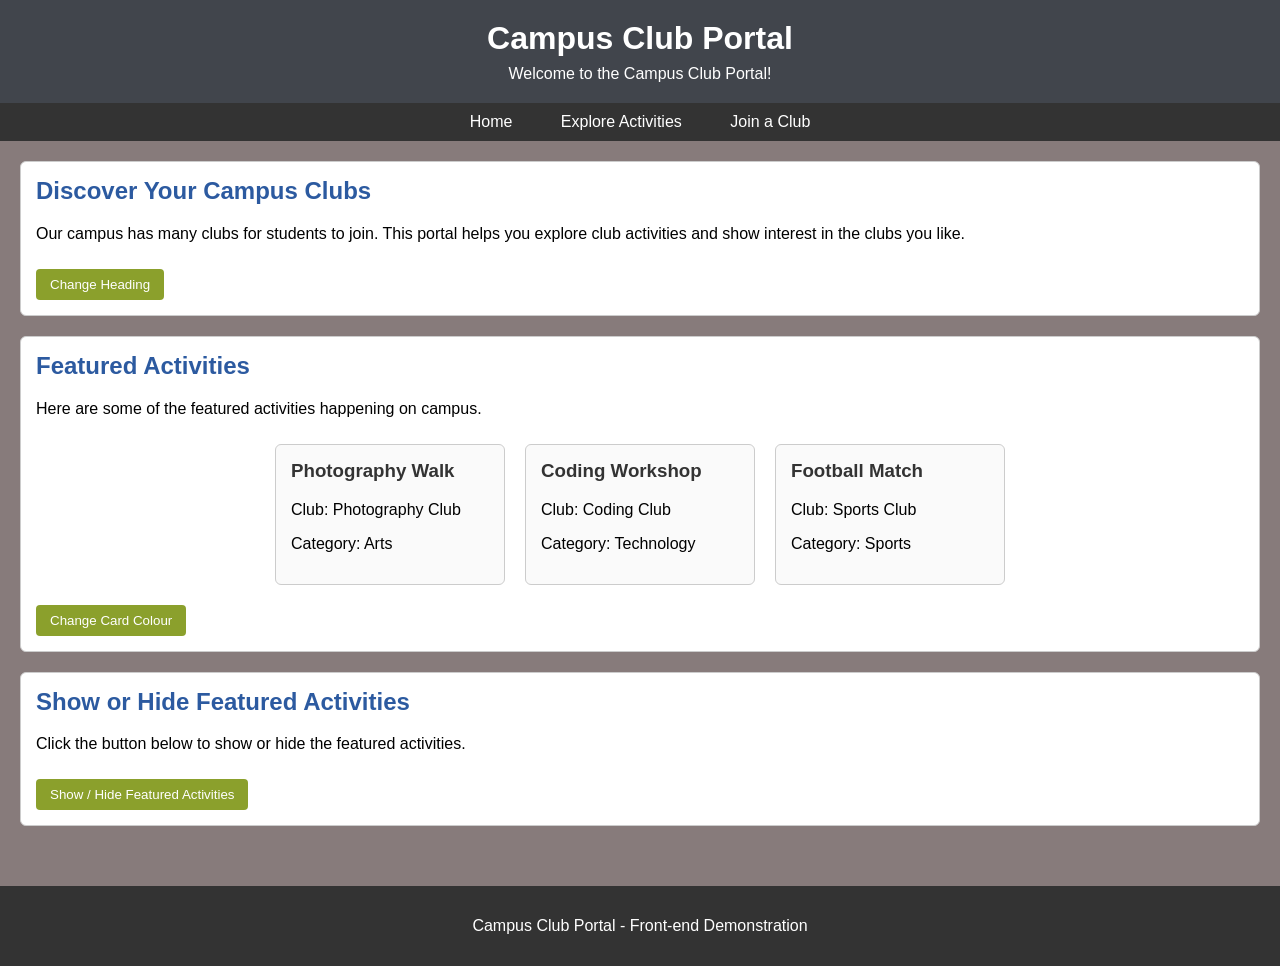
<file: index.html>
<!DOCTYPE html>
<html lang="en">
<head>
  <meta charset="UTF-8">
  <title>Campus Club Portal - Home</title>
  <link rel="stylesheet" href="style.css">
</head>
<body>
<style>
  

</style>
  <header>
    <h1>Campus Club Portal</h1>
    <p>Welcome to the Campus Club Portal!</p>
  </header>

  <nav>
    <a href="index.html">Home</a>
    <a href="activities.html">Explore Activities</a>
    <a href="join-club.html">Join a Club</a>
  </nav>

  <main>

    <div class="section-box">
      <h2 id="mainHeading">Discover Your Campus Clubs</h2>
      <p>
        Our campus has many clubs for students to join. This portal helps
        you explore club activities and show interest in the clubs you like.
      </p>
      <button onclick="changeHeading()">Change Heading</button>
    </div>

    <div class="section-box" id="featuredSection">
      <h2>Featured Activities</h2>
      <p>Here are some of the featured activities happening on campus.</p>

      <div class="card-container">

        <div class="card" id="card1">
          <h3>Photography Walk</h3>
          <p>Club: Photography Club</p>
          <p>Category: Arts</p>
        </div>

        <div class="card">
          <h3>Coding Workshop</h3>
          <p>Club: Coding Club</p>
          <p>Category: Technology</p>
        </div>

        <div class="card">
          <h3>Football Match</h3>
          <p>Club: Sports Club</p>
          <p>Category: Sports</p>
        </div>

      </div>

      <button onclick="changeCardColor()">Change Card Colour</button>
    </div>

    <div class="section-box">
      <h2>Show or Hide Featured Activities</h2>
      <p>Click the button below to show or hide the featured activities.</p>
      <button onclick="toggleFeatured()">Show / Hide Featured Activities</button>
    </div>

  </main>

  <footer>
    <p>Campus Club Portal - Front-end Demonstration</p>
  </footer>

  <script src="script.js"></script>
</body>
</html>
</file>
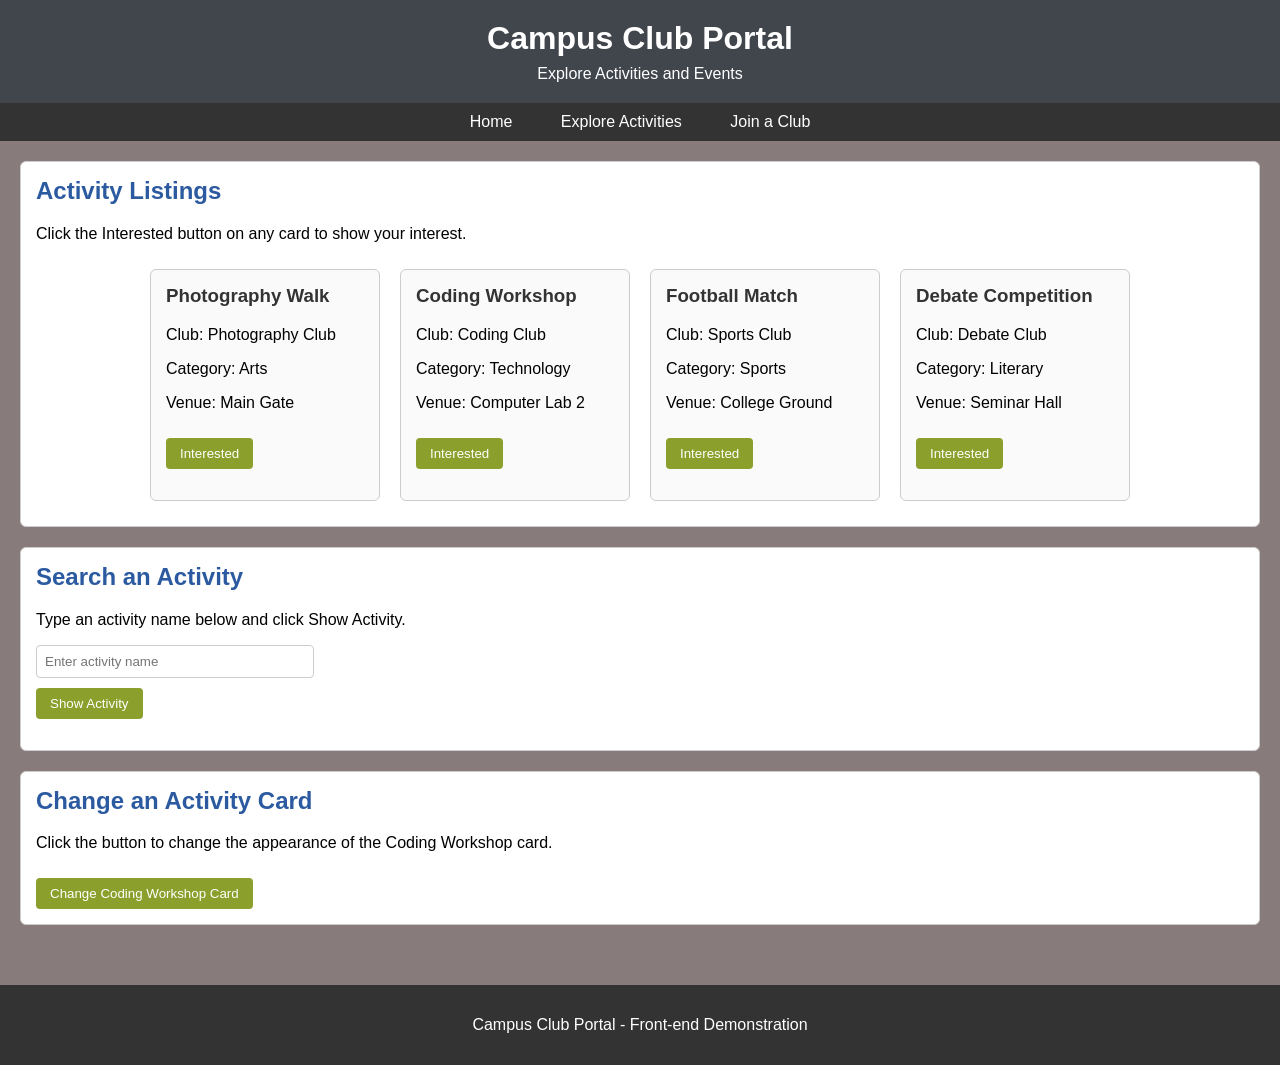
<file: Activities.html>
<!DOCTYPE html>
<html lang="en">
<head>
  <meta charset="UTF-8">
  <title>Campus Club Portal - Explore Activities</title>
  <link rel="stylesheet" href="style.css">
</head>
<body>

  <header>
    <h1>Campus Club Portal</h1>
    <p>Explore Activities and Events</p>
  </header>

  <nav>
    <a href="index.html">Home</a>
    <a href="activities.html">Explore Activities</a>
    <a href="join-club.html">Join a Club</a>
  </nav>

  <main>

    <div class="section-box">
      <h2>Activity Listings</h2>
      <p>Click the Interested button on any card to show your interest.</p>

      <div class="card-container">

        <div class="card">
          <h3>Photography Walk</h3>
          <p>Club: Photography Club</p>
          <p>Category: Arts</p>
          <p>Venue: Main Gate</p>
          <button id="btn1" onclick="interested1()">Interested</button>
          <p class="message" id="msg1"></p>
        </div>

        <div class="card" id="act2">
          <h3>Coding Workshop</h3>
          <p>Club: Coding Club</p>
          <p>Category: Technology</p>
          <p>Venue: Computer Lab 2</p>
          <button id="btn2" onclick="interested2()">Interested</button>
          <p class="message" id="msg2"></p>
        </div>

        <div class="card">
          <h3>Football Match</h3>
          <p>Club: Sports Club</p>
          <p>Category: Sports</p>
          <p>Venue: College Ground</p>
          <button id="btn3" onclick="interested3()">Interested</button>
          <p class="message" id="msg3"></p>
        </div>

        <div class="card">
          <h3>Debate Competition</h3>
          <p>Club: Debate Club</p>
          <p>Category: Literary</p>
          <p>Venue: Seminar Hall</p>
          <button id="btn4" onclick="interested4()">Interested</button>
          <p class="message" id="msg4"></p>
        </div>

      </div>
    </div>

    <div class="section-box">
      <h2>Search an Activity</h2>
      <p>Type an activity name below and click Show Activity.</p>
      <input id="activityInput" type="text" placeholder="Enter activity name">
      <button onclick="showActivity()">Show Activity</button>
      <p class="message" id="activityResult"></p>
      <p class="message" id="searchMsg"></p>
    </div>

    <div class="section-box">
      <h2>Change an Activity Card</h2>
      <p>Click the button to change the appearance of the Coding Workshop card.</p>
      <button onclick="changeActivityCard()">Change Coding Workshop Card</button>
    </div>

  </main>

  <footer>
    <p>Campus Club Portal - Front-end Demonstration</p>
  </footer>

  <script src="script.js"></script>
</body>
</html>
</file>
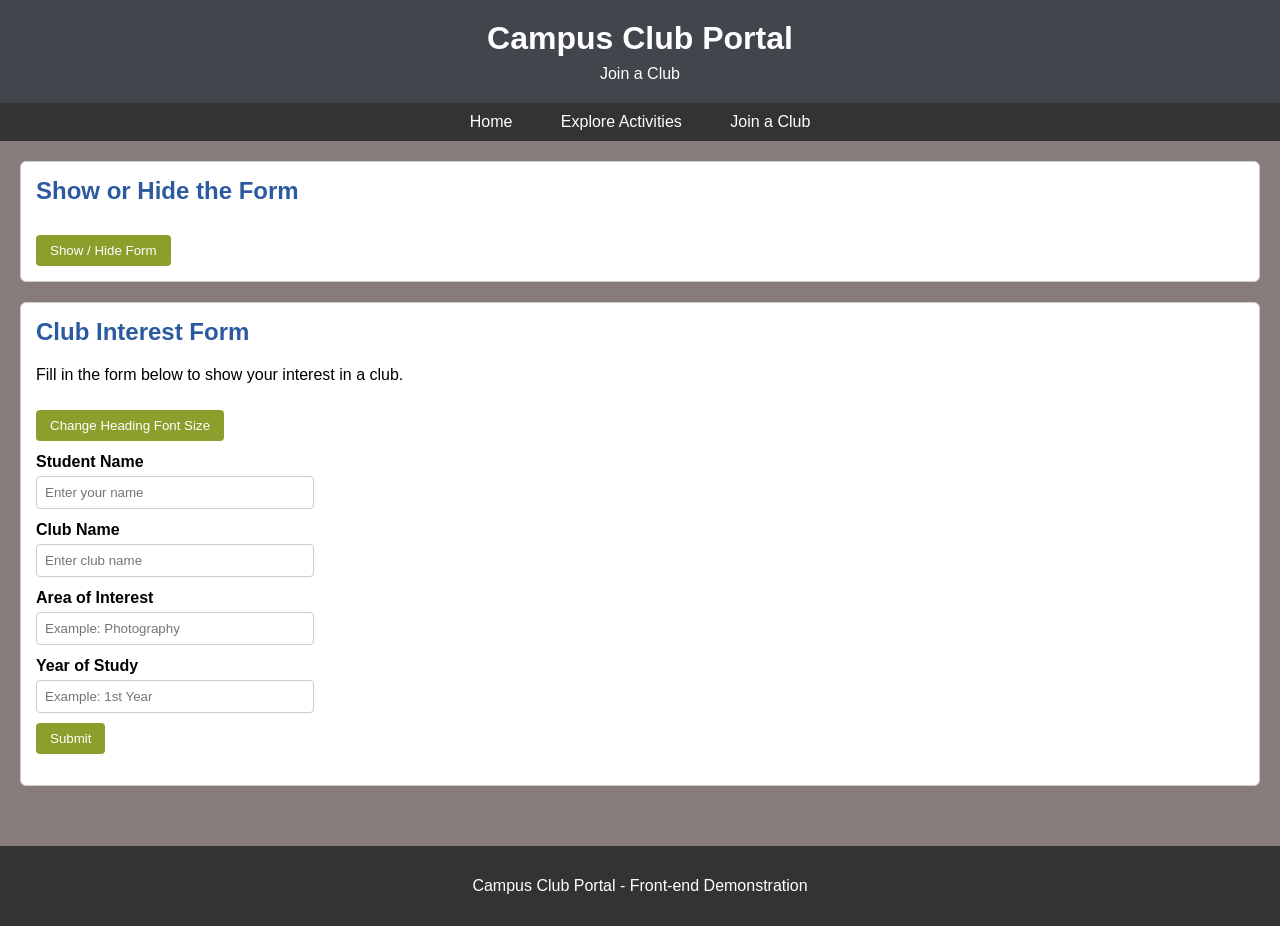
<file: join-club.html>
<!DOCTYPE html>
<html lang="en">
<head>
  <meta charset="UTF-8">
  <title>Campus Club Portal - Join a Club</title>
  <link rel="stylesheet" href="style.css">
</head>
<body>

  <header>
    <h1>Campus Club Portal</h1>
    <p>Join a Club</p>
  </header>

  <nav>
    <a href="index.html">Home</a>
    <a href="activities.html">Explore Activities</a>
    <a href="join-club.html">Join a Club</a>
  </nav>

  <main>

    <div class="section-box">
      <h2>Show or Hide the Form</h2>
      <button onclick="toggleForm()">Show / Hide Form</button>
    </div>

    <div class="section-box" id="formSection">
      <h2 id="formHeading">Club Interest Form</h2>
      <p>Fill in the form below to show your interest in a club.</p>

      <button onclick="changeFormHeadingSize()">Change Heading Font Size</button>

      <form>
        <label for="studentName">Student Name</label>
        <input id="studentName" type="text" placeholder="Enter your name">

        <label for="clubName">Club Name</label>
        <input id="clubName" type="text" placeholder="Enter club name">

        <label for="areaOfInterest">Area of Interest</label>
        <input id="areaOfInterest" type="text" placeholder="Example: Photography">

        <label for="yearOfStudy">Year of Study</label>
        <input id="yearOfStudy" type="text" placeholder="Example: 1st Year">

        <button type="button" onclick="submitForm()">Submit</button>
      </form>

      <p class="message" id="formMessage"></p>
    </div>

  </main>

  <footer>
    <p>Campus Club Portal - Front-end Demonstration</p>
  </footer>

  <script src="script.js"></script>
</body>
</html>
</file>
<file: style.css>
/* Basic page styling */

body {
  font-family: Arial, sans-serif;
  background-color: #877b7b;
  margin: 0;
  padding: 0;
}

header {
  background-color: #41454c;
  color: white;
  text-align: center;
  padding: 20px;
}

header h1 {
  margin: 0 0 8px 0;
}

header p {
  margin: 0;
}

nav {
  background-color: #333;
  text-align: center;
  padding: 10px;
}

nav a {
  color: white;
  text-decoration: none;
  margin: 0 12px;
  padding: 6px 10px;
}

nav a:hover {
  background-color: #555;
}

main {
  padding: 20px;
}

/* Box for each section */

.section-box {
  background-color: white;
  border: 1px solid #ccc;
  border-radius: 6px;
  padding: 15px;
  margin-bottom: 20px;
}

.section-box h2 {
  margin-top: 0;
  color: #2c5aa0;
}

/* Flex container for cards */

.card-container {
  display: flex;
  flex-wrap: wrap;
  justify-content: center;
}

.card {
  background-color: #fafafa;
  border: 1px solid #ccc;
  border-radius: 6px;
  padding: 15px;
  margin: 10px;
  width: 230px;
  box-sizing: border-box;
}

.card h3 {
  margin-top: 0;
  color: #333;
}

/* Buttons */

button {
  background-color: #8ba02c;
  color: white;
  border: none;
  border-radius: 4px;
  padding: 8px 14px;
  margin-top: 10px;
  cursor: pointer;
}

button:hover {
  background-color: #1e3f73;
}

/* Form inputs */

label {
  display: block;
  margin-top: 12px;
  font-weight: bold;
}

input {
  display: block;
  width: 260px;
  padding: 8px;
  margin-top: 5px;
  border: 1px solid #ccc;
  border-radius: 4px;
}

/* Messages */

.message {
  font-weight: bold;
  color: #2c5aa0;
}

/* Used by classList.toggle() */

.hidden {
  display: none;
}

footer {
  background-color: #333;
  color: white;
  text-align: center;
  padding: 15px;
  margin-top: 20px;
}
</file>
